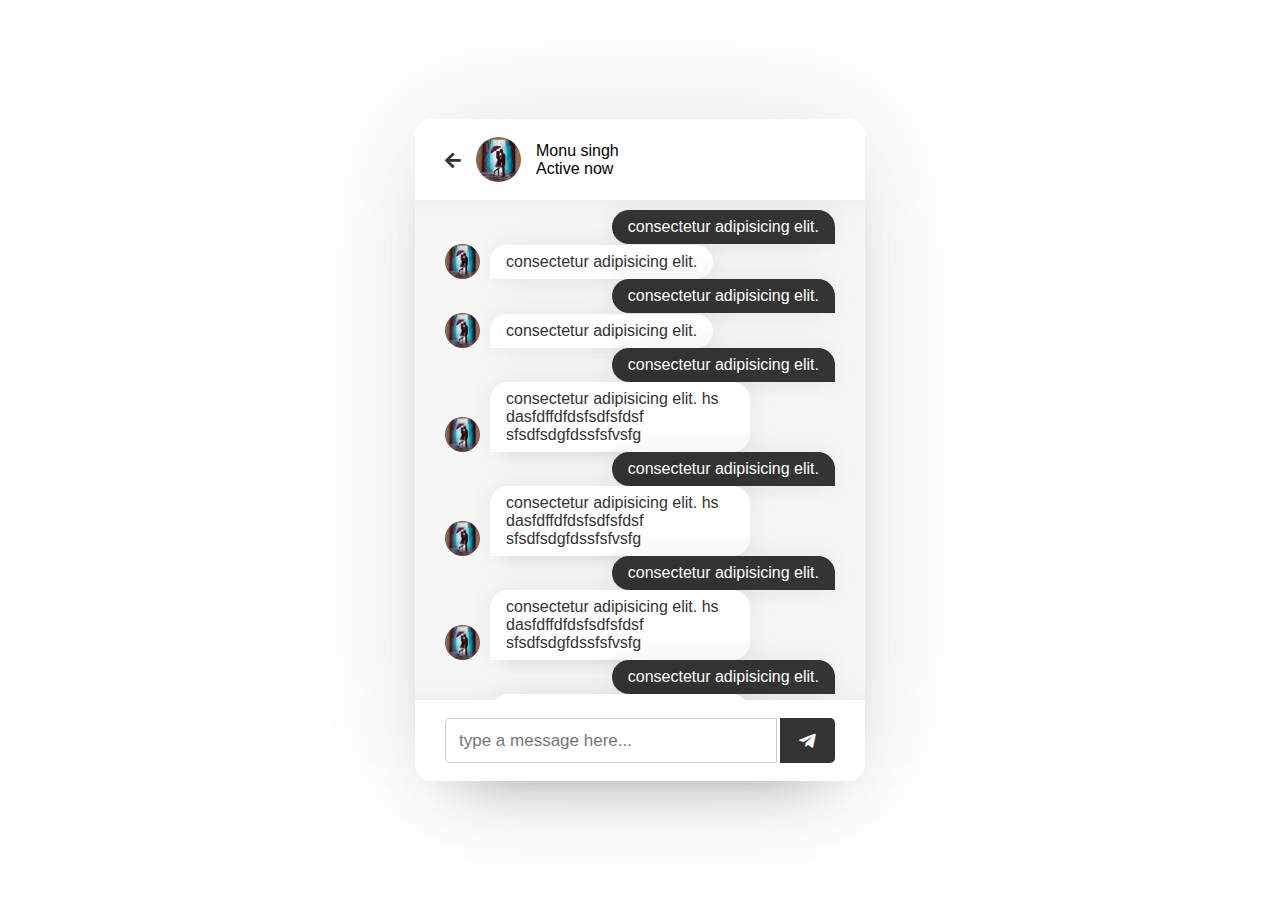
<file: chat.html>
<html lang="en">
    <head>
        <meta charset="UTF-8">
        <meta name="viewport" content="width=device-width, initial-scale=1.0">
        <meta http-equiv="X-UA-Compatible" content="ie=edge">
        <title>MSchata App </title>
        <link rel="stylesheet" href="style.css">
        <link rel="stylesheet" href="https://cdnjs.cloudflare.com/ajax/libs/font-awesome/5.15.2/css/all.min.css"/>

    </head>
    <body>
        <div class="wrapper">
            <section class="chat-area">
                <header>
                        <a href="#" class="back-icon"><i class="fas fa-arrow-left"></i></a>
                        <img src="love.jpg" alt="">
                        <div class="details">
                            <span>Monu singh</span>
                            <p>Active now</p>
                        </div>

                    
                    
                </header>
                <div class="chat-box">


                    <div class="chat outgoing">
                        <div class="details">
                            <p>consectetur adipisicing elit.</p>
                        </div>
                    </div>
                    <div class="chat incoming">
                        <img src="love.jpg" alt="">
                        <div class="details">
                            <p>consectetur adipisicing elit.</p>
                        </div>
                    </div>
                    <div class="chat outgoing">
                        <div class="details">
                            <p>consectetur adipisicing elit.</p>
                        </div>
                    </div>
                    <div class="chat incoming">
                        <img src="love.jpg" alt="">
                        <div class="details">
                            <p>consectetur adipisicing elit.</p>
                        </div>
                    </div>
                    <div class="chat outgoing">
                        <div class="details">
                            <p>consectetur adipisicing elit.</p>
                        </div>
                    </div>
                    <div class="chat incoming">
                        <img src="love.jpg" alt="">
                        <div class="details">
                            <p>consectetur adipisicing elit. hs dasfdffdfdsfsdfsfdsf sfsdfsdgfdssfsfvsfg</p>
                        </div>
                    </div>
                    <div class="chat outgoing">
                        <div class="details">
                            <p>consectetur adipisicing elit.</p>
                        </div>
                    </div>
                    <div class="chat incoming">
                        <img src="love.jpg" alt="">
                        <div class="details">
                            <p>consectetur adipisicing elit. hs dasfdffdfdsfsdfsfdsf sfsdfsdgfdssfsfvsfg</p>
                        </div>
                    </div><div class="chat outgoing">
                        <div class="details">
                            <p>consectetur adipisicing elit.</p>
                        </div>
                    </div>
                    <div class="chat incoming">
                        <img src="love.jpg" alt="">
                        <div class="details">
                            <p>consectetur adipisicing elit. hs dasfdffdfdsfsdfsfdsf sfsdfsdgfdssfsfvsfg</p>
                        </div>
                    </div><div class="chat outgoing">
                        <div class="details">
                            <p>consectetur adipisicing elit.</p>
                        </div>
                    </div>
                    <div class="chat incoming">
                        <img src="love.jpg" alt="">
                        <div class="details">
                            <p>consectetur adipisicing elit. hs dasfdffdfdsfsdfsfdsf sfsdfsdgfdssfsfvsfg</p>
                        </div>
                    </div><div class="chat outgoing">
                        <div class="details">
                            <p>consectetur adipisicing elit.</p>
                        </div>
                    </div>
                    <div class="chat incoming">
                        <img src="love.jpg" alt="">
                        <div class="details">
                            <p>consectetur adipisicing elit. hs dasfdffdfdsfsdfsfdsf sfsdfsdgfdssfsfvsfg</p>
                        </div>
                    </div><div class="chat outgoing">
                        <div class="details">
                            <p>consectetur adipisicing elit.</p>
                        </div>
                    </div>
                    <div class="chat incoming">
                        <img src="love.jpg" alt="">
                        <div class="details">
                            <p>consectetur adipisicing elit. hs dasfdffdfdsfsdfsfdsf sfsdfsdgfdssfsfvsfg</p>
                        </div>
                    </div><div class="chat outgoing">
                        <div class="details">
                            <p>consectetur adipisicing elit.</p>
                        </div>
                    </div>
                    <div class="chat incoming">
                        <img src="love.jpg" alt="">
                        <div class="details">
                            <p>consectetur adipisicing elit. hs dasfdffdfdsfsdfsfdsf sfsdfsdgfdssfsfvsfg</p>
                        </div>
                    </div>


                </div>
                <form action="#" class="typing-area">
                    <input type="text" placeholder="type a message here...">
                    <button><i class="fab fa-telegram-plane"></i></button>
                </form>
               
            </section>
        </div>
    </body>
</html>
</file>
<file: style.css>
@import url("https://fonts.googleapis.css/css2?family=Poppins:wght@300;400;500;600;700;800;900&display=swap");
*{
    margin: 0;
    padding: 0;
    box-sizing: border-box;
    text-decoration: none;
    font-family: 'Poppins', sans-serif;
}
body{
    display: flex;
    align-items: center;
    justify-content: center;
    min-height: 100vh;
    background: #fff;
}
.wrapper{
    background: #fff;
    width: 450px;
    border-radius: 16px;
    box-shadow: 0 0 128px 0 rgba(0, 0, 0, 0.1),
                0 32px 64px -48px rgba(0, 0, 0, 0.5);
    
}

/* signup css */
.form{
    padding: 25px 30px;
}
.from header{
    font-size: 25px;
    font-weight: 600;
    padding-bottom: 10px;
    border-bottom: 1px solid #e6e6e6;

}
.form form{
    margin: 20px 0;
}
.form form .error-txt{
    color:#721c24;
    background: #f8d7da;
    padding: 8px 10 px;
    text-align: center;
    border-radius: 5px;
    margin-bottom: 10px;
    border: 1px solid #f5c6cb;
    display: none; 
}
.form form .name-details{
    display: flex;
}
form .name-details .field:first-child{
    margin-right: 10px;
} 
form .name-details .field:last-child{
    margin-right: 10px;
} 
.form form .field{
    display: flex;
    position: relative;
    flex-direction: column;
    margin-bottom: 10px;
}
.form form .field label{
    margin-bottom: 2px;
}
.form form .field input{
    outline: none;
}
.form form .input input{
    height: 40px;
    width: 100%;
    font-size: 16px;
    padding: 0 10px;
    border: 1px solid #ccc;
    border-radius: 5px;
}
.form form .image input{
    font-size: 17px;

}
.form form .button input{
    margin-top: 13px;
    height: 45px;
    border: none;
    font-size: 17px;
    font-weight: 400;
    background: #333;
    color: #fff;
    border-radius: 5px;
    cursor: pointer;
}
.form form .field i{
    position: absolute;
    right: 15px;
    color: #ccc;
    top: 70%;
    transform: translateY(-50%);
    cursor: pointer;
}
.form form .field i.active::before{
    content: "\f070";
    color: #333;
}
.form .link{
    text-align: center;
    margin: 10px 0;
    font-size: 17px;
}
.form .link a{
    color: #333;
}
.form .link a:hover{
    text-decoration: underline;
}
/* users css*/
.users{
    padding: 25px 30px;
}
.users header,
.users-list a{
    display: flex;
    align-items: center;
    padding-bottom: 20px;
    justify-content: space-between;
    border-bottom: 1px solid #e6e6e6;
}
.wrapper img{
    object-fit: cover;
    border-radius: 50%;
}
:is(.users, .users-list) .content{
    display: flex;
    align-items: center;
}
.users header .content img{
    height: 50px;
    width: 50px;
}
:is(.users, .users-list) .details{
    color: #000;
    margin-left: 15px;
}
:is(.users, .users-list) .details span{
    font-size: 18px;
    font-weight: 500;
}
.users header .logout{
    color: #fff;
    font-size: 17px;
    padding: 7px 15px;
    background-color: #333;
    border-radius: 5px;
}
.users .search{
    margin: 20px 0;
    display: flex;
    position: relative;
    align-items: center;
    justify-content: space-between;
   
}
.users .search .text{
    font-size: 18px;
}
.users .search input{
    position: absolute;
    height: 42px;
    width: calc(100% - 50px);
    border: 1px solid #ccc;
    padding: 0 13px;
    font-size: 16px;
    border-radius: 5px 0 0 5px;
    outline: none;
    opacity: 0;
    pointer-events: none;
    transition: all 0.3s ease;
}
.users .search input.active{
    opacity: 1;
    pointer-events: auto;
}
.users .search input.active i::before{
    content: \f00d;
}
.users .search button{
    width: 47px;
    height: 42px;
    border: none;
    outline: none;
    color: #333;
    background: #fff;
    cursor: pointer;
    font-size: 17px;
    border-radius: 0 5px 5px 0;
    transition: all 0.2s ease;

}
.users .search button.active{
    color: #fff;
    background: #333;
}
.users-list{
    max-height: 350px;
    overflow-y: auto;

}
:is(.users-list, .chat-box)::-webkit-scrollbar{
    width: 0px;
}

.users-list a{
    margin-bottom: 15px;
    page-break-after: 10px;
    padding-right: 15px;
    border-bottom-color: #f1f1f1;
}
.users-list a:last-child{
    border: none;
    margin-bottom: 0px;
}

.users-list a .content img{
    height: 40px;
    width: 40px;
    
}
.users-list a .content p{
    color: #67676a;
}

.users-list a .status-dot{
    font-size: 12px;
    color: #468669;
}
/*php to show offline status*/ 
.users-list a .status-dot.offline{
    color: #ccc;
}

/*chat-area style*/
.chat-area header{
    display: flex;
    align-items: center;
    padding: 18px 30px;
}
.chat-area header .back-icon{
    font-size: 18px;
    color: #333;
}
.chat-area header img{
    height: 45px;
    width: 45px;
    margin: 0 15px;
}
.chat-box{
    height: 500px;
    overflow-y: auto;
    background: #f7f7f7;
    padding: 10px 30px 20px 30px;
    box-shadow: inset 0 32px 32px -32px rgb(0 0 0 / 5%),
                inset 0 -32px 32px -32px rgb(0 0 0  / 5%);
}
.chat-box.chat{
    margin: 15px 0;
}
.chat-box .chat p{
    word-wrap: break-word;
    padding: 8px 16px;
    box-shadow: 0 0 32px rgb(0 0 0  / 8%),
                0 16px 16px -16px rgb(0 0 0  / 10%);
}
.chat-box .outgoing{
    display: flex;
}
.outgoing .details{
    margin-left: auto;
    max-width: calc(100% - 130px);
}
.outgoing .details p{
    background: #333;
    color: #fff;
    border-radius: 18px 18px 0 18px;
}
.chat-box .incoming{
    display: flex;
    align-items: flex-end;
}
.chat-box .incoming img{
    height: 35px;
    width: 35px;  
}
.incoming .details{
    margin-left: 10px;
    margin-right: auto;
    max-width: calc(100% - 130px);
}
.incoming .details p{
    background: #fff;
    color: #333;
    border-radius: 18px 18px 18px 0;
}
.chat-area .typing-area{
    padding: 18px 30px;
    display: flex;
    justify-content: space-between;
}
.typing-area input{
    height: 45px;
    width: calc(100% - 58px);
    font-size: 17px;
    border: 1px solid #ccc;
    padding: 0 13px;
    border-radius: 5px 0 0 5px;
    outline: none;
}
.typing-area button{
    width: 55px;
    border: none;
    outline: none;
    border-radius: 0 5px 5px 0;
    background: #333;
    color: #fff;
    font-size: 19px;
    cursor: pointer;
}
</file>
